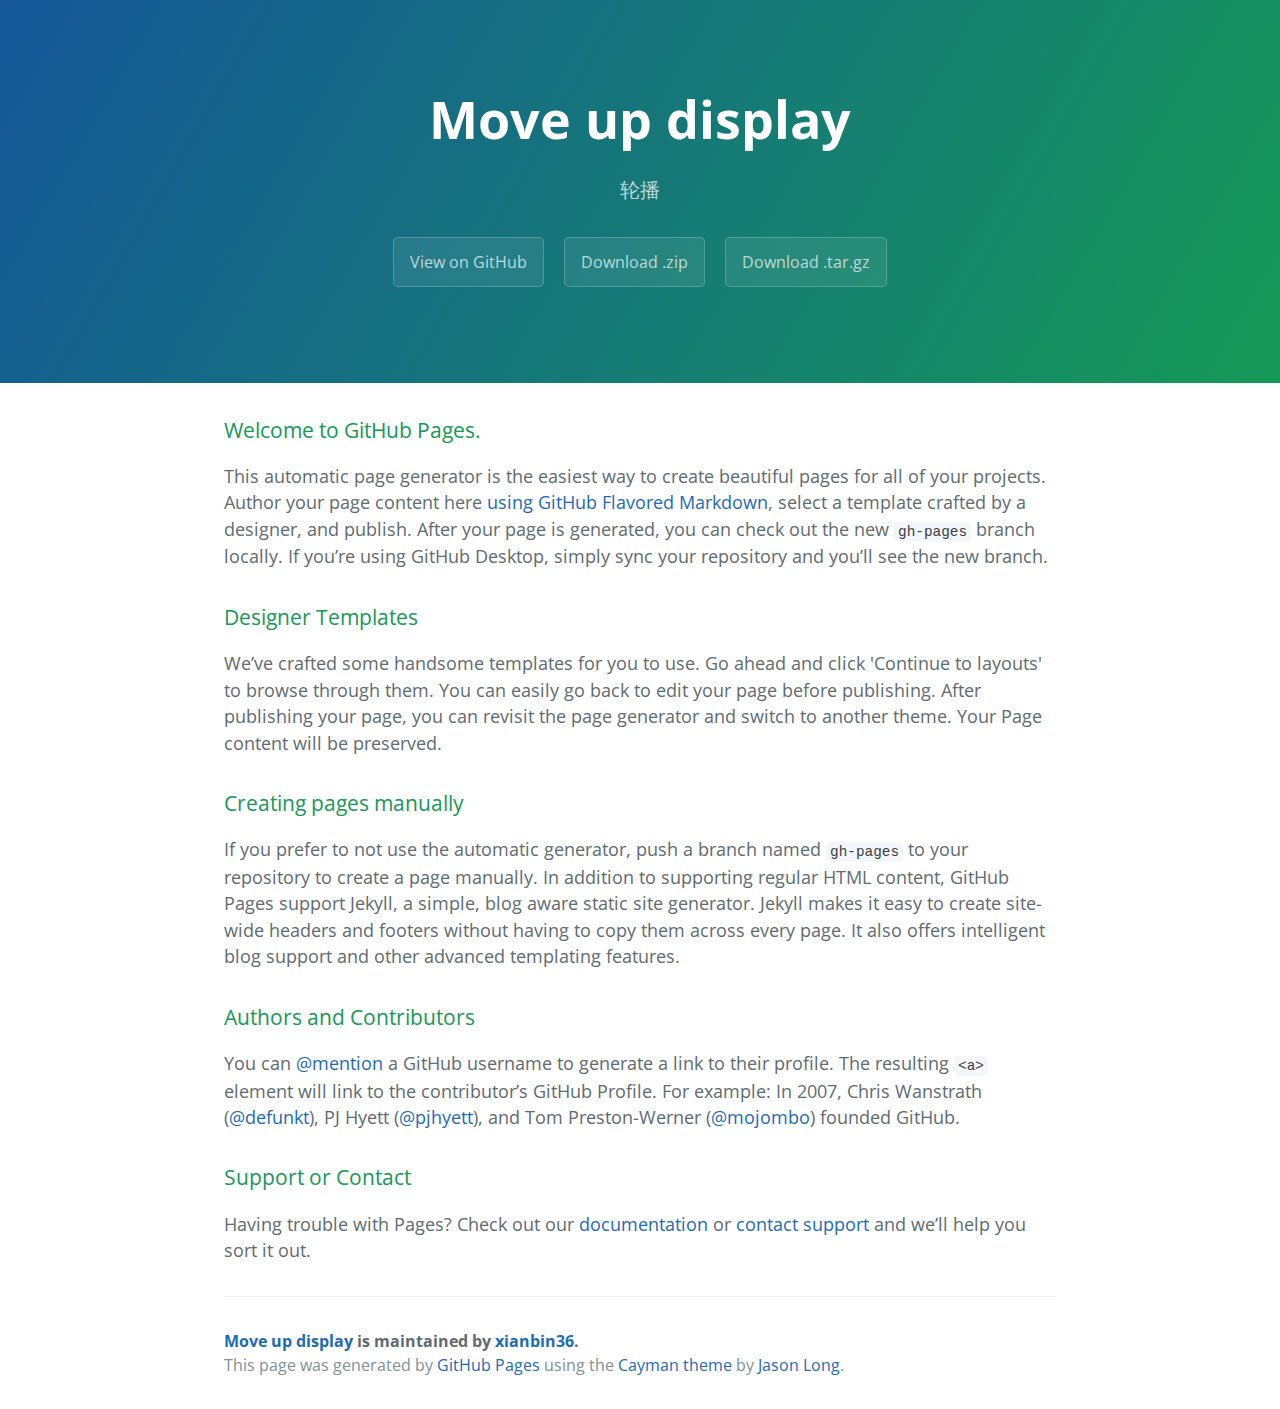
<file: index.html>
<!DOCTYPE html>
<html lang="en-us">
  <head>
    <meta charset="UTF-8">
    <title>Move up display by xianbin36</title>
    <meta name="viewport" content="width=device-width, initial-scale=1">
    <link rel="stylesheet" type="text/css" href="stylesheets/normalize.css" media="screen">
    <link href='https://fonts.googleapis.com/css?family=Open+Sans:400,700' rel='stylesheet' type='text/css'>
    <link rel="stylesheet" type="text/css" href="stylesheets/stylesheet.css" media="screen">
    <link rel="stylesheet" type="text/css" href="stylesheets/github-light.css" media="screen">
  </head>
  <body>
    <section class="page-header">
      <h1 class="project-name">Move up display</h1>
      <h2 class="project-tagline">轮播</h2>
      <a href="https://github.com/xianbin36/Move_up_display" class="btn">View on GitHub</a>
      <a href="https://github.com/xianbin36/Move_up_display/zipball/master" class="btn">Download .zip</a>
      <a href="https://github.com/xianbin36/Move_up_display/tarball/master" class="btn">Download .tar.gz</a>
    </section>

    <section class="main-content">
      <h3>
<a id="welcome-to-github-pages" class="anchor" href="#welcome-to-github-pages" aria-hidden="true"><span aria-hidden="true" class="octicon octicon-link"></span></a>Welcome to GitHub Pages.</h3>

<p>This automatic page generator is the easiest way to create beautiful pages for all of your projects. Author your page content here <a href="https://guides.github.com/features/mastering-markdown/">using GitHub Flavored Markdown</a>, select a template crafted by a designer, and publish. After your page is generated, you can check out the new <code>gh-pages</code> branch locally. If you’re using GitHub Desktop, simply sync your repository and you’ll see the new branch.</p>

<h3>
<a id="designer-templates" class="anchor" href="#designer-templates" aria-hidden="true"><span aria-hidden="true" class="octicon octicon-link"></span></a>Designer Templates</h3>

<p>We’ve crafted some handsome templates for you to use. Go ahead and click 'Continue to layouts' to browse through them. You can easily go back to edit your page before publishing. After publishing your page, you can revisit the page generator and switch to another theme. Your Page content will be preserved.</p>

<h3>
<a id="creating-pages-manually" class="anchor" href="#creating-pages-manually" aria-hidden="true"><span aria-hidden="true" class="octicon octicon-link"></span></a>Creating pages manually</h3>

<p>If you prefer to not use the automatic generator, push a branch named <code>gh-pages</code> to your repository to create a page manually. In addition to supporting regular HTML content, GitHub Pages support Jekyll, a simple, blog aware static site generator. Jekyll makes it easy to create site-wide headers and footers without having to copy them across every page. It also offers intelligent blog support and other advanced templating features.</p>

<h3>
<a id="authors-and-contributors" class="anchor" href="#authors-and-contributors" aria-hidden="true"><span aria-hidden="true" class="octicon octicon-link"></span></a>Authors and Contributors</h3>

<p>You can <a href="https://help.github.com/articles/basic-writing-and-formatting-syntax/#mentioning-users-and-teams" class="user-mention">@mention</a> a GitHub username to generate a link to their profile. The resulting <code>&lt;a&gt;</code> element will link to the contributor’s GitHub Profile. For example: In 2007, Chris Wanstrath (<a href="https://github.com/defunkt" class="user-mention">@defunkt</a>), PJ Hyett (<a href="https://github.com/pjhyett" class="user-mention">@pjhyett</a>), and Tom Preston-Werner (<a href="https://github.com/mojombo" class="user-mention">@mojombo</a>) founded GitHub.</p>

<h3>
<a id="support-or-contact" class="anchor" href="#support-or-contact" aria-hidden="true"><span aria-hidden="true" class="octicon octicon-link"></span></a>Support or Contact</h3>

<p>Having trouble with Pages? Check out our <a href="https://help.github.com/pages">documentation</a> or <a href="https://github.com/contact">contact support</a> and we’ll help you sort it out.</p>

      <footer class="site-footer">
        <span class="site-footer-owner"><a href="https://github.com/xianbin36/Move_up_display">Move up display</a> is maintained by <a href="https://github.com/xianbin36">xianbin36</a>.</span>

        <span class="site-footer-credits">This page was generated by <a href="https://pages.github.com">GitHub Pages</a> using the <a href="https://github.com/jasonlong/cayman-theme">Cayman theme</a> by <a href="https://twitter.com/jasonlong">Jason Long</a>.</span>
      </footer>

    </section>

  
  </body>
</html>
</file>
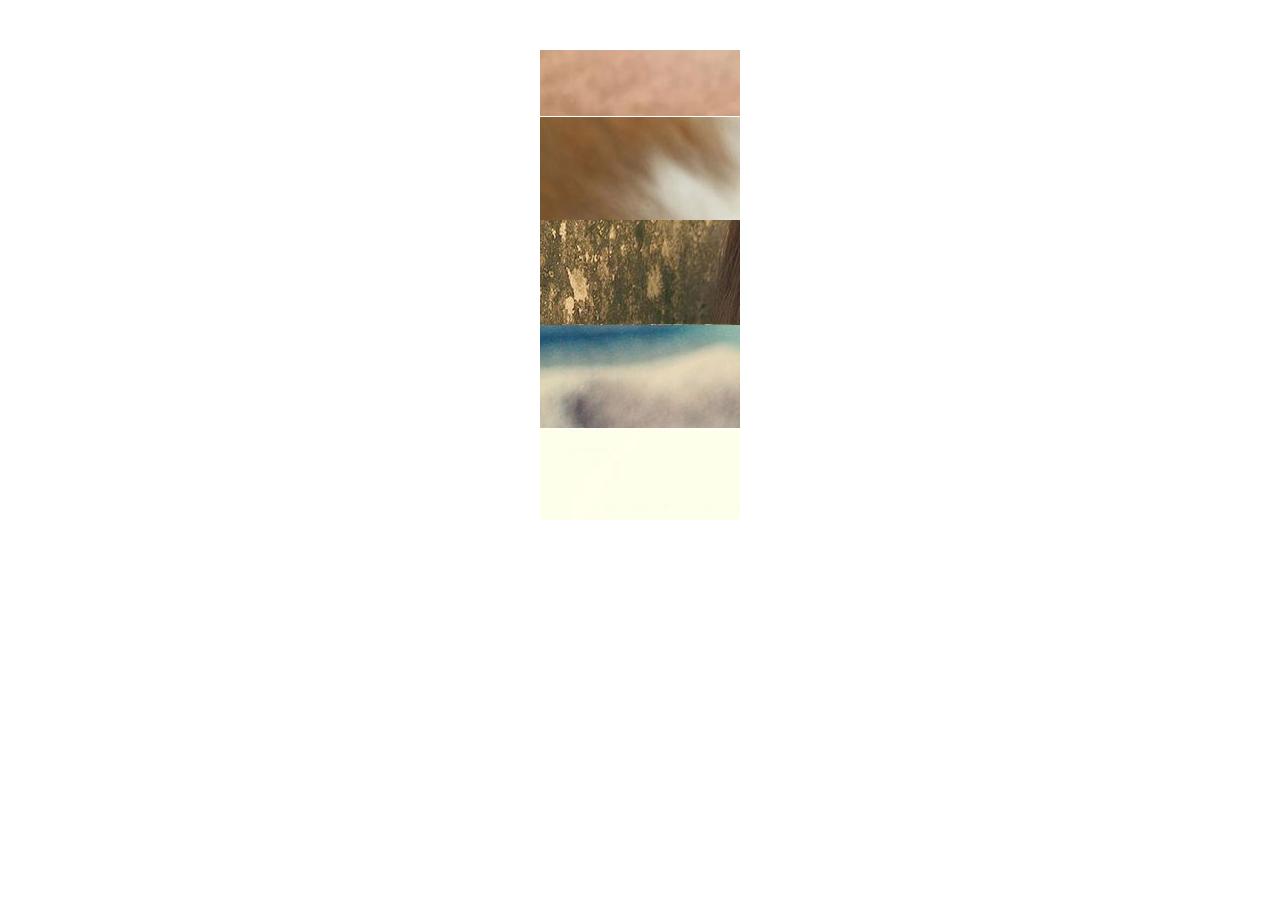
<file: 无缝滚动/index.html>
<!DOCTYPE html>
<html>
<head>
    <title></title>
    <style>
        *{margin:0; padding:0; list-style:none;}
        #pic{width:200px; height:470px; position:relative; margin:50px auto; overflow:hidden;}
        #pic ul{width: 200px;}
        #pic ul li{width:200px; height:94px; padding:5px 0;}
    </style>
</head>
<body>
<div id="pic">
    <ul>
        <li><img src="./images/1.jpg" /></li>
        <li><img src="./images/2.jpg" /></li>
        <li><img src="./images/3.jpg" /></li>
        <li><img src="./images/4.jpg" /></li>
        <li><img src="./images/5.jpg" /></li>
    </ul>
    <ul>

    </ul>
</div>
<script>
    var pic = document.getElementById('pic');
    var Ul = pic.getElementsByTagName('ul');
function ff(id, ul) {
    if (id.getBoundingClientRect().height > ul[0].getBoundingClientRect().height) {
        return;
    }
    ul[1].innerHTML = ul[0].innerHTML;
    function fn () {
        if (id.scrollTop == ul[1].offsetTop) {
            id.scrollTop = 0;
        }else {
            id.scrollTop++;
        }
    }
    setInterval(fn, 16);
}
ff(pic, Ul);

</script>
</body>
</html>
</file>
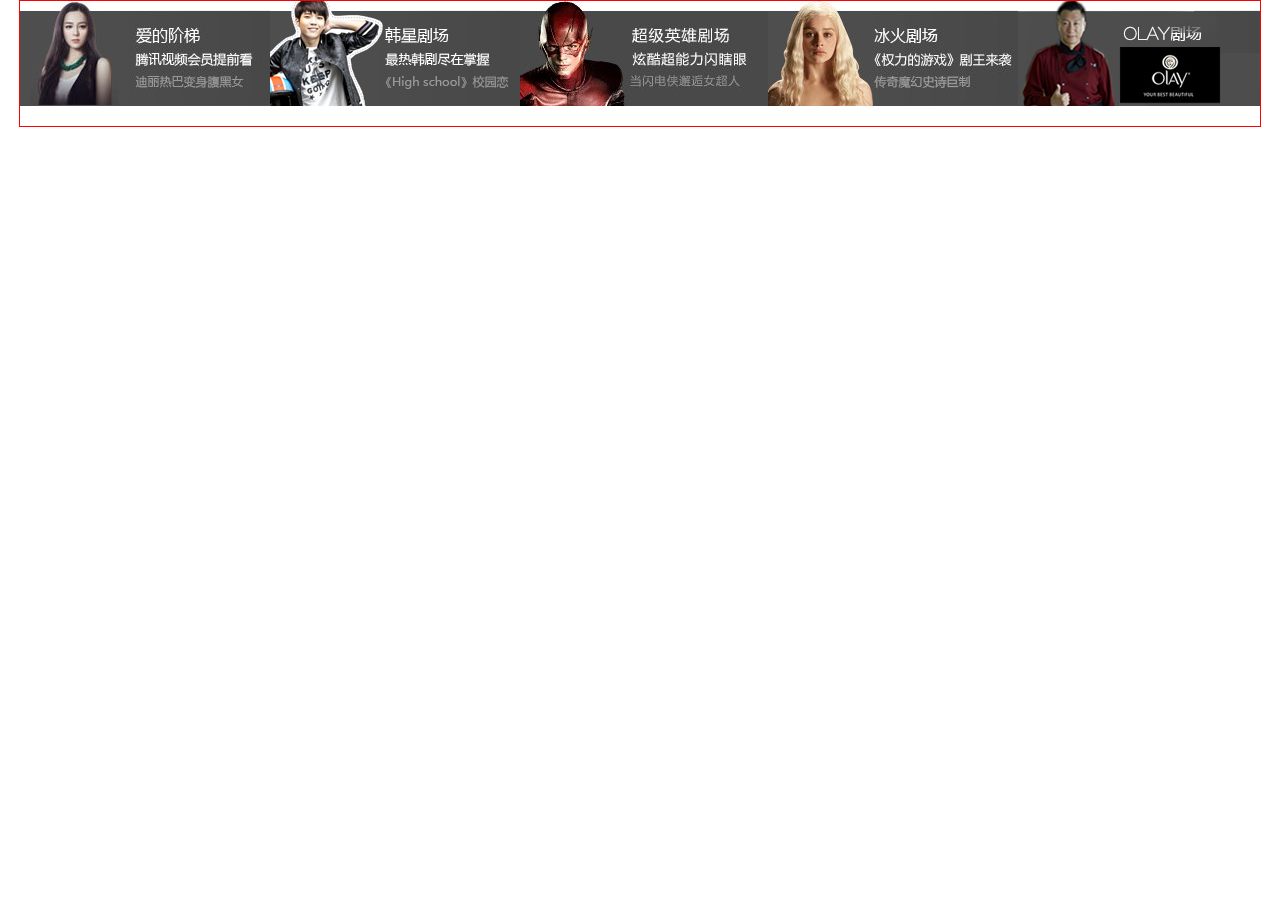
<file: 腾讯鼠标移上显示图片详情的另一张图片/index.html>
<!DOCTYPE html>
<html>
<head>
    <title>腾讯鼠标移上显示图片详情的另一张图片</title>
    <meta charset="utf-8" content="content">
    <style>
    body, div, ul, li, img{
        margin: 0;
        padding: 0;
        border: 0;
        overflow: hidden;
    }
    img{
        font-size: 0;
        line-height: 0;
    }
    .wrapper {
        width: 1240px;
        height: 125px;
        border: 1px solid red;
        margin: 0 auto;
        position: relative;
    }
    .no-dis {
        display: none;
    }
    #memu {
        width: 4000px;
        position: absolute;
    }
    #memu li {
        display: block;
        float: left;
    }
    </style>
</head>
<body>
<div class="wrapper">
    <ul id="memu">
        <li><img src="image/1.jpg" alt=""><img class="no-dis" src="image/1-1.jpg" alt=""></li>
        <li><img src="image/2.jpg" alt=""><img class="no-dis" src="image/2-1.jpg" alt=""></li>
        <li><img src="image/3.jpg" alt=""><img class="no-dis" src="image/3-1.jpg" alt=""></li>
        <li><img src="image/4.jpg" alt=""><img class="no-dis" src="image/4-1.jpg" alt=""></li>
        <li><img src="image/5.jpg" alt=""><img class="no-dis" src="image/5-1.jpg" alt=""></li>
    </ul>
</div>
<script type="text/javascript" src="js/index.js"></script>
</body>
</html>
</file>
<file: stylesheets/stylesheet.css>
* {
  box-sizing: border-box; }

body {
  padding: 0;
  margin: 0;
  font-family: "Open Sans", "Helvetica Neue", Helvetica, Arial, sans-serif;
  font-size: 16px;
  line-height: 1.5;
  color: #606c71; }

a {
  color: #1e6bb8;
  text-decoration: none; }
  a:hover {
    text-decoration: underline; }

.btn {
  display: inline-block;
  margin-bottom: 1rem;
  color: rgba(255, 255, 255, 0.7);
  background-color: rgba(255, 255, 255, 0.08);
  border-color: rgba(255, 255, 255, 0.2);
  border-style: solid;
  border-width: 1px;
  border-radius: 0.3rem;
  transition: color 0.2s, background-color 0.2s, border-color 0.2s; }
  .btn + .btn {
    margin-left: 1rem; }

.btn:hover {
  color: rgba(255, 255, 255, 0.8);
  text-decoration: none;
  background-color: rgba(255, 255, 255, 0.2);
  border-color: rgba(255, 255, 255, 0.3); }

@media screen and (min-width: 64em) {
  .btn {
    padding: 0.75rem 1rem; } }

@media screen and (min-width: 42em) and (max-width: 64em) {
  .btn {
    padding: 0.6rem 0.9rem;
    font-size: 0.9rem; } }

@media screen and (max-width: 42em) {
  .btn {
    display: block;
    width: 100%;
    padding: 0.75rem;
    font-size: 0.9rem; }
    .btn + .btn {
      margin-top: 1rem;
      margin-left: 0; } }

.page-header {
  color: #fff;
  text-align: center;
  background-color: #159957;
  background-image: linear-gradient(120deg, #155799, #159957); }

@media screen and (min-width: 64em) {
  .page-header {
    padding: 5rem 6rem; } }

@media screen and (min-width: 42em) and (max-width: 64em) {
  .page-header {
    padding: 3rem 4rem; } }

@media screen and (max-width: 42em) {
  .page-header {
    padding: 2rem 1rem; } }

.project-name {
  margin-top: 0;
  margin-bottom: 0.1rem; }

@media screen and (min-width: 64em) {
  .project-name {
    font-size: 3.25rem; } }

@media screen and (min-width: 42em) and (max-width: 64em) {
  .project-name {
    font-size: 2.25rem; } }

@media screen and (max-width: 42em) {
  .project-name {
    font-size: 1.75rem; } }

.project-tagline {
  margin-bottom: 2rem;
  font-weight: normal;
  opacity: 0.7; }

@media screen and (min-width: 64em) {
  .project-tagline {
    font-size: 1.25rem; } }

@media screen and (min-width: 42em) and (max-width: 64em) {
  .project-tagline {
    font-size: 1.15rem; } }

@media screen and (max-width: 42em) {
  .project-tagline {
    font-size: 1rem; } }

.main-content :first-child {
  margin-top: 0; }
.main-content img {
  max-width: 100%; }
.main-content h1, .main-content h2, .main-content h3, .main-content h4, .main-content h5, .main-content h6 {
  margin-top: 2rem;
  margin-bottom: 1rem;
  font-weight: normal;
  color: #159957; }
.main-content p {
  margin-bottom: 1em; }
.main-content code {
  padding: 2px 4px;
  font-family: Consolas, "Liberation Mono", Menlo, Courier, monospace;
  font-size: 0.9rem;
  color: #383e41;
  background-color: #f3f6fa;
  border-radius: 0.3rem; }
.main-content pre {
  padding: 0.8rem;
  margin-top: 0;
  margin-bottom: 1rem;
  font: 1rem Consolas, "Liberation Mono", Menlo, Courier, monospace;
  color: #567482;
  word-wrap: normal;
  background-color: #f3f6fa;
  border: solid 1px #dce6f0;
  border-radius: 0.3rem; }
  .main-content pre > code {
    padding: 0;
    margin: 0;
    font-size: 0.9rem;
    color: #567482;
    word-break: normal;
    white-space: pre;
    background: transparent;
    border: 0; }
.main-content .highlight {
  margin-bottom: 1rem; }
  .main-content .highlight pre {
    margin-bottom: 0;
    word-break: normal; }
.main-content .highlight pre, .main-content pre {
  padding: 0.8rem;
  overflow: auto;
  font-size: 0.9rem;
  line-height: 1.45;
  border-radius: 0.3rem; }
.main-content pre code, .main-content pre tt {
  display: inline;
  max-width: initial;
  padding: 0;
  margin: 0;
  overflow: initial;
  line-height: inherit;
  word-wrap: normal;
  background-color: transparent;
  border: 0; }
  .main-content pre code:before, .main-content pre code:after, .main-content pre tt:before, .main-content pre tt:after {
    content: normal; }
.main-content ul, .main-content ol {
  margin-top: 0; }
.main-content blockquote {
  padding: 0 1rem;
  margin-left: 0;
  color: #819198;
  border-left: 0.3rem solid #dce6f0; }
  .main-content blockquote > :first-child {
    margin-top: 0; }
  .main-content blockquote > :last-child {
    margin-bottom: 0; }
.main-content table {
  display: block;
  width: 100%;
  overflow: auto;
  word-break: normal;
  word-break: keep-all; }
  .main-content table th {
    font-weight: bold; }
  .main-content table th, .main-content table td {
    padding: 0.5rem 1rem;
    border: 1px solid #e9ebec; }
.main-content dl {
  padding: 0; }
  .main-content dl dt {
    padding: 0;
    margin-top: 1rem;
    font-size: 1rem;
    font-weight: bold; }
  .main-content dl dd {
    padding: 0;
    margin-bottom: 1rem; }
.main-content hr {
  height: 2px;
  padding: 0;
  margin: 1rem 0;
  background-color: #eff0f1;
  border: 0; }

@media screen and (min-width: 64em) {
  .main-content {
    max-width: 64rem;
    padding: 2rem 6rem;
    margin: 0 auto;
    font-size: 1.1rem; } }

@media screen and (min-width: 42em) and (max-width: 64em) {
  .main-content {
    padding: 2rem 4rem;
    font-size: 1.1rem; } }

@media screen and (max-width: 42em) {
  .main-content {
    padding: 2rem 1rem;
    font-size: 1rem; } }

.site-footer {
  padding-top: 2rem;
  margin-top: 2rem;
  border-top: solid 1px #eff0f1; }

.site-footer-owner {
  display: block;
  font-weight: bold; }

.site-footer-credits {
  color: #819198; }

@media screen and (min-width: 64em) {
  .site-footer {
    font-size: 1rem; } }

@media screen and (min-width: 42em) and (max-width: 64em) {
  .site-footer {
    font-size: 1rem; } }

@media screen and (max-width: 42em) {
  .site-footer {
    font-size: 0.9rem; } }
</file>
<file: stylesheets/github-light.css>
/*
The MIT License (MIT)

Copyright (c) 2016 GitHub, Inc.

Permission is hereby granted, free of charge, to any person obtaining a copy
of this software and associated documentation files (the "Software"), to deal
in the Software without restriction, including without limitation the rights
to use, copy, modify, merge, publish, distribute, sublicense, and/or sell
copies of the Software, and to permit persons to whom the Software is
furnished to do so, subject to the following conditions:

The above copyright notice and this permission notice shall be included in all
copies or substantial portions of the Software.

THE SOFTWARE IS PROVIDED "AS IS", WITHOUT WARRANTY OF ANY KIND, EXPRESS OR
IMPLIED, INCLUDING BUT NOT LIMITED TO THE WARRANTIES OF MERCHANTABILITY,
FITNESS FOR A PARTICULAR PURPOSE AND NONINFRINGEMENT. IN NO EVENT SHALL THE
AUTHORS OR COPYRIGHT HOLDERS BE LIABLE FOR ANY CLAIM, DAMAGES OR OTHER
LIABILITY, WHETHER IN AN ACTION OF CONTRACT, TORT OR OTHERWISE, ARISING FROM,
OUT OF OR IN CONNECTION WITH THE SOFTWARE OR THE USE OR OTHER DEALINGS IN THE
SOFTWARE.

*/

.pl-c /* comment */ {
  color: #969896;
}

.pl-c1 /* constant, variable.other.constant, support, meta.property-name, support.constant, support.variable, meta.module-reference, markup.raw, meta.diff.header */,
.pl-s .pl-v /* string variable */ {
  color: #0086b3;
}

.pl-e /* entity */,
.pl-en /* entity.name */ {
  color: #795da3;
}

.pl-smi /* variable.parameter.function, storage.modifier.package, storage.modifier.import, storage.type.java, variable.other */,
.pl-s .pl-s1 /* string source */ {
  color: #333;
}

.pl-ent /* entity.name.tag */ {
  color: #63a35c;
}

.pl-k /* keyword, storage, storage.type */ {
  color: #a71d5d;
}

.pl-s /* string */,
.pl-pds /* punctuation.definition.string, string.regexp.character-class */,
.pl-s .pl-pse .pl-s1 /* string punctuation.section.embedded source */,
.pl-sr /* string.regexp */,
.pl-sr .pl-cce /* string.regexp constant.character.escape */,
.pl-sr .pl-sre /* string.regexp source.ruby.embedded */,
.pl-sr .pl-sra /* string.regexp string.regexp.arbitrary-repitition */ {
  color: #183691;
}

.pl-v /* variable */ {
  color: #ed6a43;
}

.pl-id /* invalid.deprecated */ {
  color: #b52a1d;
}

.pl-ii /* invalid.illegal */ {
  color: #f8f8f8;
  background-color: #b52a1d;
}

.pl-sr .pl-cce /* string.regexp constant.character.escape */ {
  font-weight: bold;
  color: #63a35c;
}

.pl-ml /* markup.list */ {
  color: #693a17;
}

.pl-mh /* markup.heading */,
.pl-mh .pl-en /* markup.heading entity.name */,
.pl-ms /* meta.separator */ {
  font-weight: bold;
  color: #1d3e81;
}

.pl-mq /* markup.quote */ {
  color: #008080;
}

.pl-mi /* markup.italic */ {
  font-style: italic;
  color: #333;
}

.pl-mb /* markup.bold */ {
  font-weight: bold;
  color: #333;
}

.pl-md /* markup.deleted, meta.diff.header.from-file */ {
  color: #bd2c00;
  background-color: #ffecec;
}

.pl-mi1 /* markup.inserted, meta.diff.header.to-file */ {
  color: #55a532;
  background-color: #eaffea;
}

.pl-mdr /* meta.diff.range */ {
  font-weight: bold;
  color: #795da3;
}

.pl-mo /* meta.output */ {
  color: #1d3e81;
}
</file>
